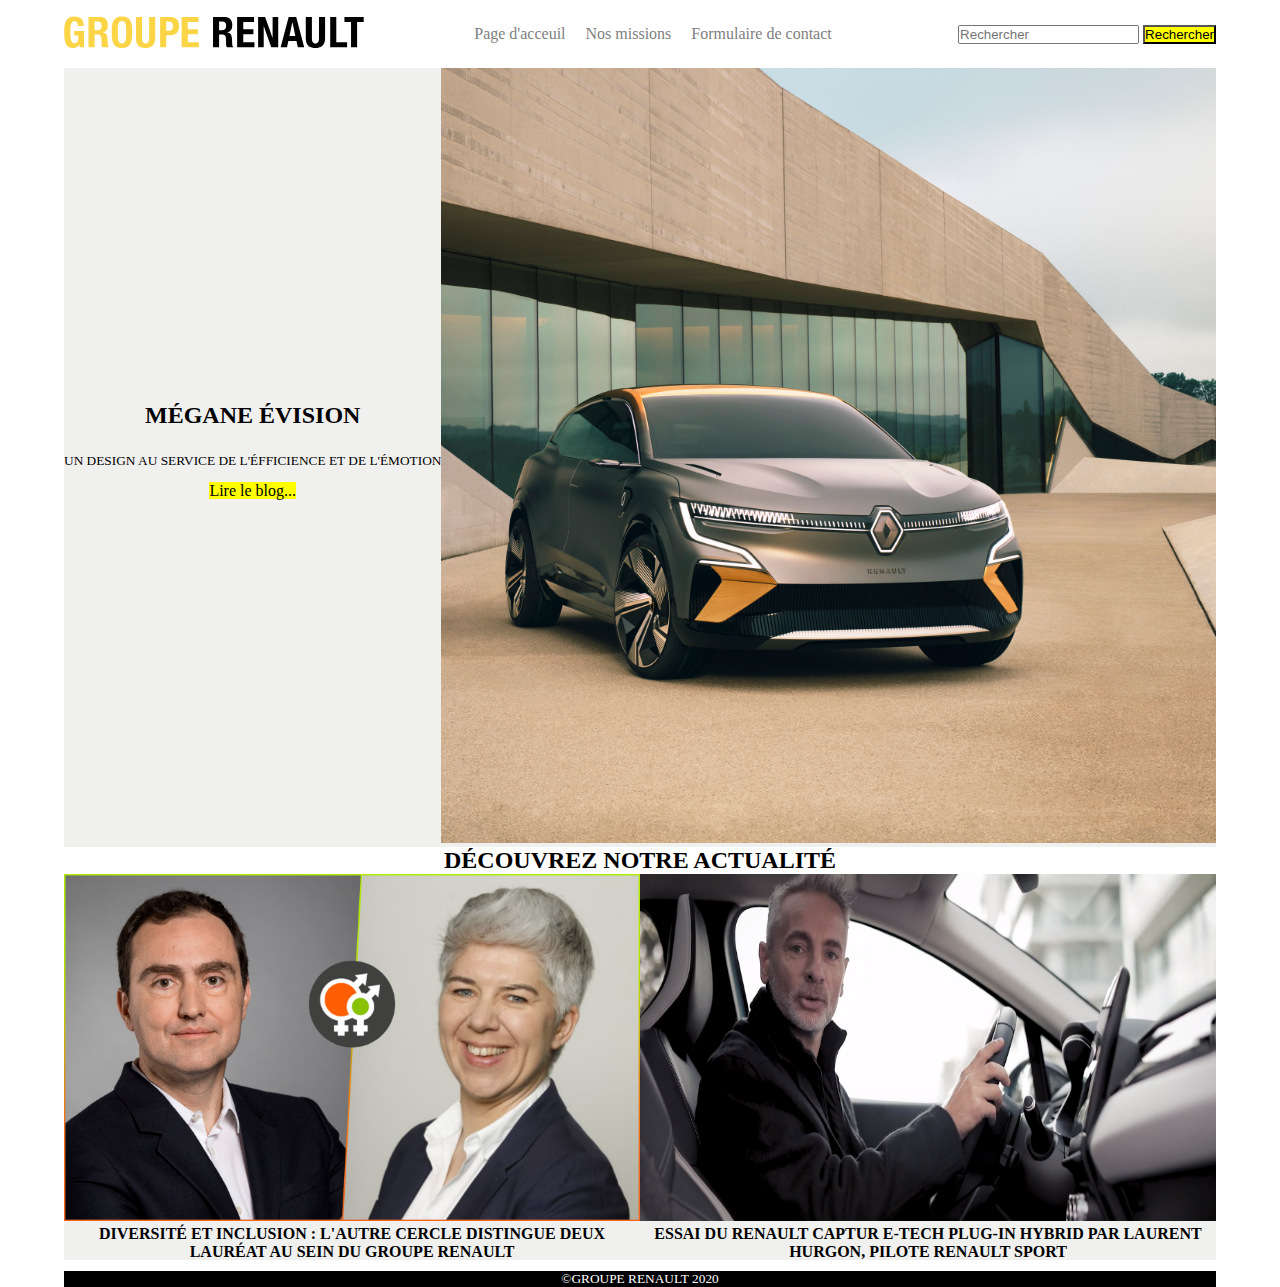
<file: index.html>
<!DOCTYPE html>
<html lang="fr">
<head>
    <meta charset="UTF-8">
    <meta name="viewport" content="width=device-width, initial-scale=1.0">
    <link rel="stylesheet" href="css/style.css">
    <link rel="shortcut icon" href="images/favicon.png">
    <title>Groupe Renault</title>
    <style>
                /* SCREEN SMALL */
        @media screen and (max-width: 767px) {
            *{
                margin: 0;
                padding: 0;
            }
          body{
            display: block;
            /* background-color: cadetblue; */
          }
          header{
              display: block;
          }
          header>*{
              margin-bottom: 1%;
          }
          .section1{
              display: block;
              max-width: 100;
          }
          .section2{
              display: block;
          }
          li{
              display: block;
              border: 1px solid black;
              margin-bottom: 1%;
          }
        }
                /* SCREEN MEDIUM */
            @media screen and (min-width: 768px) and (max-width: 992px) {
                    header{
                    display: block;
                    margin: auto;
                    }
                    li>a{
                        margin-bottom: 2%;
                    }
                    .section1{
                    display: block;
                    margin-top: 2%;
                    }
                    .section2{
                    display: block;
                    }
                    ul{
                        margin-top: 1%;
                        margin-bottom: 1%;
                    }
                    h2{
                        padding-top: 1%;
                    }
                    
                                     
                    
            }
    </style>
</head>
<body>
    <header>
        <div>
            <!-- SVG logo Renault -->
            <svg version="1.1" id="GRAPHICS" xmlns="http://www.w3.org/2000/svg" xmlns:xlink="http://www.w3.org/1999/xlink" x="0px" y="0px"
	 viewBox="0 0 573 62" style="enable-background:new 0 0 573 62;" xml:space="preserve">
<style type="text/css">
	.st0{fill:#FCD547;}
</style>
        
<g>
	<path class="st0" d="M26.5,19.3c0-4.3-1.9-9.7-6.6-9.7c-5.7,0-7.9,5.8-7.9,20.2c0,13.9,1.3,22.6,8,22.6c2.7,0,7.2-3,7.2-9.2v-5.9
		h-7.7v-8.6h18.8v31.1h-8.6v-5.3h-0.2c-2.7,4.5-6.7,6.5-12.1,6.5C3.2,61,0.3,50.3,0.3,30.4C0.3,10.9,4.9,1,19.7,1
		c12.8,0,18,6.6,18,18.3H26.5z"/>
	<path class="st0" d="M46.7,2.1h21.5c9.5,0,15.4,5,15.4,14.9c0,7.7-3.1,12.9-9.6,14.2v0.2c7.9,1.1,9.1,5.4,9.3,17.6
		c0.1,6.1,0.4,9.2,2.6,10.4v0.5H73.2c-1.1-1.6-1.4-3.8-1.5-6.1l-0.3-11.1c-0.2-4.5-2.2-7.3-6.9-7.3h-6.2v24.4H46.7V2.1z M58.3,27.4
		h4.9c5.6,0,8.7-2.4,8.7-8.7c0-5.3-2.8-8-8.1-8h-5.5V27.4z"/>
	<path class="st0" d="M110.7,1c17.5,0,19.6,12.5,19.6,30s-2.2,30-19.6,30c-17.5,0-19.6-12.5-19.6-30S93.2,1,110.7,1z M110.7,52.4
		c6.9,0,8-5.9,8-21.4c0-15.4-1.1-21.4-8-21.4c-6.9,0-8,6-8,21.4C102.7,46.5,103.8,52.4,110.7,52.4z"/>
	<path class="st0" d="M149,2.1v40.3c0,5.7,1.4,10,6.8,10c5.4,0,6.8-4.3,6.8-10V2.1h11.6v40.3c0,14.7-9,18.6-18.4,18.6
		c-9.5,0-18.4-3.2-18.4-18.6V2.1H149z"/>
	<path class="st0" d="M183.6,2.1h20.4c11.8,0,15.8,8.7,15.8,17.3c0,12-7.4,17.4-18.4,17.4h-6.2v23h-11.6V2.1z M195.2,28.3h5.2
		c4.6,0,7.8-2.8,7.8-8.7c0-5.7-2.3-8.9-8.1-8.9h-4.9V28.3z"/>
	<path class="st0" d="M257,2.1v9.5h-20.6v13.6h19.4v9.5h-19.4v15.5h21.4v9.5h-33.1V2.1H257z"/>
	<path d="M284.6,2.1h21.5c9.5,0,15.4,5,15.4,14.9c0,7.7-3.1,12.9-9.6,14.2v0.2c7.9,1.1,9.1,5.4,9.3,17.6c0.1,6.1,0.4,9.2,2.6,10.4
		v0.5h-12.6c-1.1-1.6-1.4-3.8-1.5-6.1l-0.3-11.1c-0.2-4.5-2.2-7.3-6.9-7.3h-6.2v24.4h-11.6V2.1z M296.3,27.4h4.9
		c5.6,0,8.7-2.4,8.7-8.7c0-5.3-2.8-8-8.1-8h-5.5V27.4z"/>
	<path d="M363.1,2.1v9.5h-20.6v13.6h19.4v9.5h-19.4v15.5h21.4v9.5h-33.1V2.1H363.1z"/>
	<path d="M384.3,2.1l14.1,39.5h0.2V2.1h10.7v57.7H396l-14.2-40.4h-0.2v40.4h-10.7V2.1H384.3z"/>
	<path d="M429.3,2.1h14.4L459,59.9h-12.1l-2.7-12.2h-15.4l-2.7,12.2H414L429.3,2.1z M430.8,38.1h11.3l-5.6-26h-0.2L430.8,38.1z"/>
	<path d="M473.7,2.1v40.3c0,5.7,1.4,10,6.8,10s6.8-4.3,6.8-10V2.1h11.6v40.3c0,14.7-9,18.6-18.4,18.6C471,61,462,57.8,462,42.4V2.1
		H473.7z"/>
	<path d="M508.7,59.9V2.1h11.6v48.2H541v9.5H508.7z"/>
	<path d="M572.7,2.1v9.5h-12.6v48.2h-11.6V11.7h-12.6V2.1H572.7z"/>
</g>
            </svg>
        </div>
        <nav>
            <ul>
                <li><a href="index.html">Page d'acceuil</a></li>
                <li><a href="#">Nos missions</a></li>
                <li><a href="contact-form.html">Formulaire de contact</a></li>
            </ul>
        </nav>
        <div>
            <input type="search" name="search" placeholder="Rechercher">
            <button>Rechercher</button>
        </div>
    </header>
    
    <section class="section1">
        <aside>
            <h2>mégane évision</h2>
            <p>Un design au service de l'éfficience et de l'émotion </p>
            <a href="#">Lire le blog...</a></p>
        </aside>
        <main>
            <img src="images/megane-evision_1.jpg" alt="voiture" width="100%">
        </main>
    </section>
        <h2>Découvrez notre actualité</h2>
    <section class="section2">
        <article>
           <figure>
            <img src="images/autre-cercle-v2.png" alt="portrait" height="90%" width="100%" >
            <figcaption>
                <a href="#"><strong>diversité et inclusion : l'autre cercle distingue deux lauréat au sein du groupe renault</strong></a>
            </figcaption>
           </figure>
        </article>
    
        <article class="captur">
            <figure>
                    <img src="images/essais-captur-e-tech-plug-in-hybrid-1.png" alt="essai captur" height="90%" width="100%">
                <figcaption>
                    <a href="#"><strong>essai du renault captur e-tech plug-in hybrid par laurent hurgon, pilote renault sport</strong></a>
                </figcaption>
            </figure>
        </article>
    </section>
    <footer>
       <p>&copy;Groupe Renault 2020</p>
    </footer>
</body>
</html>
</file>
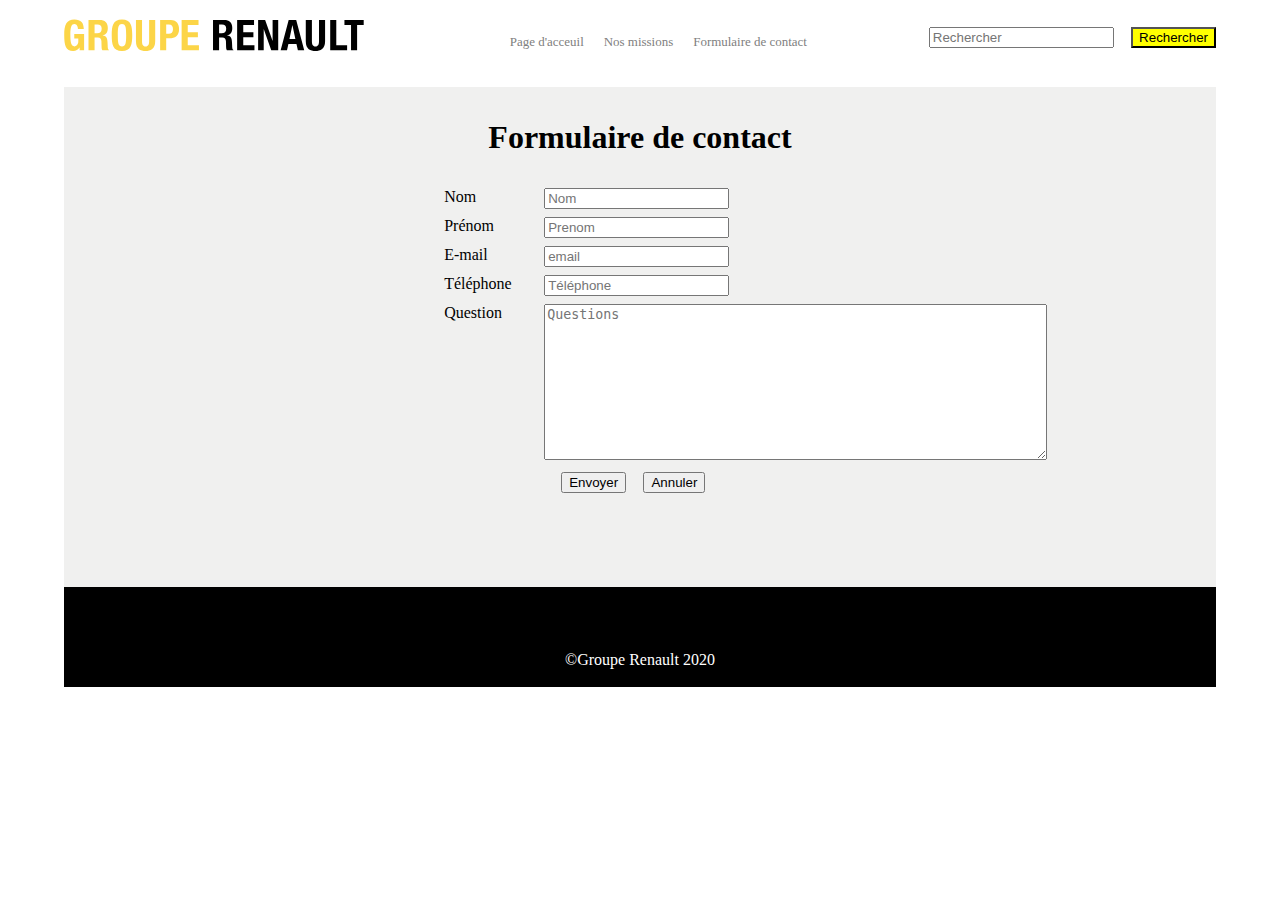
<file: contact-form.html>
<!DOCTYPE html>
<html lang="fr">
<head>
    <meta charset="UTF-8">
    <meta name="viewport" content="width=device-width, initial-scale=1.0">
    <link rel="stylesheet" href="css/style_form.css">
    <title>Formulaire</title>
    <style>
                    /* SCREEN SMALL */
            @media screen and (max-width: 767px) {
            *{
            margin: 0;
            padding: 0;
            }
          body{
                /* text-align: center; */
                display: block;
            /* background-color: cadetblue; */
                /* text-align: center; */
          }
          header{
              display: block;
              text-align: center;
          }
          header>*{
              margin-bottom: 1%;
          }
          .section1{
              display: block;
              max-width: 100;
              margin: auto;
          }
          .section2{
              display: block;
          }
          li{
              display: block;
              border: 1px solid black;
              margin-bottom: 1%;
          }
          label{
              display: none;
          }
          textarea{
              box-sizing: border-box;
              width: 100%;
          }
            }
                /* SCREEN MEDIUM */
            @media screen and (min-width: 768px) and (max-width: 992px) {
                    body{
                        margin: auto;
                    }
                    header{
                    display: block;
                    margin: auto;
                    text-align: center;
                    }
                    li>a{
                        margin-bottom: 2%;
                    }
                    .section1{
                    display: block;
                    max-width: 100;
                    }
                    .section2{
                    display: block;
                    }
                    ul{
                        margin-top: 1%;
                        margin-bottom: 1%;
                    }
                    textarea{
                        box-sizing: border-box;
                        width: 100%;
                    }
                    label{
                        display: none;
                    }
                                     
                    
            }
                /* SCREEN LAPTOP WIDTH 1200px-1400px */
            @media screen and (min-width:1000px) and (max-width: 1400px) {
                section.formulaire{
                    /* display: block; */
                    width: auto;
                }
                textarea{
                    /* box-sizing:none; */
                }
                li>a{
                    /* display: flex; */
                    margin:auto;
                    padding: 0;
                    font-size: 81%;
                    
                }
            }
    </style>
</head>
<body>
    <header>
        <div>
            <!-- SVG logo Renault -->
            <svg version="1.1" id="GRAPHICS" xmlns="http://www.w3.org/2000/svg" xmlns:xlink="http://www.w3.org/1999/xlink" x="0px" y="0px"
	 viewBox="0 0 573 62" style="enable-background:new 0 0 573 62;" xml:space="preserve">
<style type="text/css">
	.st0{fill:#FCD547;}
</style>
<g>
	<path class="st0" d="M26.5,19.3c0-4.3-1.9-9.7-6.6-9.7c-5.7,0-7.9,5.8-7.9,20.2c0,13.9,1.3,22.6,8,22.6c2.7,0,7.2-3,7.2-9.2v-5.9
		h-7.7v-8.6h18.8v31.1h-8.6v-5.3h-0.2c-2.7,4.5-6.7,6.5-12.1,6.5C3.2,61,0.3,50.3,0.3,30.4C0.3,10.9,4.9,1,19.7,1
		c12.8,0,18,6.6,18,18.3H26.5z"/>
	<path class="st0" d="M46.7,2.1h21.5c9.5,0,15.4,5,15.4,14.9c0,7.7-3.1,12.9-9.6,14.2v0.2c7.9,1.1,9.1,5.4,9.3,17.6
		c0.1,6.1,0.4,9.2,2.6,10.4v0.5H73.2c-1.1-1.6-1.4-3.8-1.5-6.1l-0.3-11.1c-0.2-4.5-2.2-7.3-6.9-7.3h-6.2v24.4H46.7V2.1z M58.3,27.4
		h4.9c5.6,0,8.7-2.4,8.7-8.7c0-5.3-2.8-8-8.1-8h-5.5V27.4z"/>
	<path class="st0" d="M110.7,1c17.5,0,19.6,12.5,19.6,30s-2.2,30-19.6,30c-17.5,0-19.6-12.5-19.6-30S93.2,1,110.7,1z M110.7,52.4
		c6.9,0,8-5.9,8-21.4c0-15.4-1.1-21.4-8-21.4c-6.9,0-8,6-8,21.4C102.7,46.5,103.8,52.4,110.7,52.4z"/>
	<path class="st0" d="M149,2.1v40.3c0,5.7,1.4,10,6.8,10c5.4,0,6.8-4.3,6.8-10V2.1h11.6v40.3c0,14.7-9,18.6-18.4,18.6
		c-9.5,0-18.4-3.2-18.4-18.6V2.1H149z"/>
	<path class="st0" d="M183.6,2.1h20.4c11.8,0,15.8,8.7,15.8,17.3c0,12-7.4,17.4-18.4,17.4h-6.2v23h-11.6V2.1z M195.2,28.3h5.2
		c4.6,0,7.8-2.8,7.8-8.7c0-5.7-2.3-8.9-8.1-8.9h-4.9V28.3z"/>
	<path class="st0" d="M257,2.1v9.5h-20.6v13.6h19.4v9.5h-19.4v15.5h21.4v9.5h-33.1V2.1H257z"/>
	<path d="M284.6,2.1h21.5c9.5,0,15.4,5,15.4,14.9c0,7.7-3.1,12.9-9.6,14.2v0.2c7.9,1.1,9.1,5.4,9.3,17.6c0.1,6.1,0.4,9.2,2.6,10.4
		v0.5h-12.6c-1.1-1.6-1.4-3.8-1.5-6.1l-0.3-11.1c-0.2-4.5-2.2-7.3-6.9-7.3h-6.2v24.4h-11.6V2.1z M296.3,27.4h4.9
		c5.6,0,8.7-2.4,8.7-8.7c0-5.3-2.8-8-8.1-8h-5.5V27.4z"/>
	<path d="M363.1,2.1v9.5h-20.6v13.6h19.4v9.5h-19.4v15.5h21.4v9.5h-33.1V2.1H363.1z"/>
	<path d="M384.3,2.1l14.1,39.5h0.2V2.1h10.7v57.7H396l-14.2-40.4h-0.2v40.4h-10.7V2.1H384.3z"/>
	<path d="M429.3,2.1h14.4L459,59.9h-12.1l-2.7-12.2h-15.4l-2.7,12.2H414L429.3,2.1z M430.8,38.1h11.3l-5.6-26h-0.2L430.8,38.1z"/>
	<path d="M473.7,2.1v40.3c0,5.7,1.4,10,6.8,10s6.8-4.3,6.8-10V2.1h11.6v40.3c0,14.7-9,18.6-18.4,18.6C471,61,462,57.8,462,42.4V2.1
		H473.7z"/>
	<path d="M508.7,59.9V2.1h11.6v48.2H541v9.5H508.7z"/>
	<path d="M572.7,2.1v9.5h-12.6v48.2h-11.6V11.7h-12.6V2.1H572.7z"/>
</g>
            </svg>
        </div>
        <nav>
            <ul>
                <li><a href="index.html">Page d'acceuil</a></li>
                <li><a href="#">Nos missions</a></li>
                <li><a href="contact-form.html">Formulaire de contact</a></li>
            </ul>
        </nav>
        <div>
            <input type="search" name="search" placeholder="Rechercher">
            <button>Rechercher</button>
        </div>
    </header>
    <section class="formulaire">
        <div class="formulaire">
            <h1>Formulaire de contact </h1>
            <form action="res.html">
                <div>
                <label for="nom">Nom</label>
                <input type="text" name="nom" id="name" placeholder="Nom"></div>
               <div>
                <label for="prenom">Prénom</label>
                <input type="text" name="prenom" id="prenom" placeholder="Prenom">
               </div> 
                <div>
                    <label for="email">E-mail</label>
                    <input type="text" name="emqil" id="email" placeholder="email">
                </div>
               <div>
                <label for="Tel">Téléphone</label>
                <input type="text" name="tel" id="tel" placeholder="Téléphone">
               </div>
               <div>
               <label for="question">Question</label>
                <textarea name="question" id="question" cols="60" rows="10" placeholder="Questions"></textarea>
                </div>
                <div class="button">
                    <input type="submit" value="Envoyer" >
                    <input type="reset" value="Annuler">
                </div>
            </form>
        </div>
    </section> 
    <footer>
        <p class="footer">&copy;Groupe Renault 2020</p>
    </footer> 
</body>         
</html>
</file>
<file: css/style.css>
/* PAGE PRINCIPALE */
*{
    margin: 0;
    padding: 0;
    /* border: 1px solid red; */
}
body{
    /* border: 1px solid red; */
    width: 90%;
    margin: auto;
    text-align: center;
}
svg{
    width: 100%;
    flex-grow: 25;
}
header{
    display: flex;
    /* justify-content: baseline; */
    margin: 1em auto;
}
.section1{
    display: flex;
    background-color: #f0f0ef;
    align-items: center;
}
.section2{
    display: flex;
    background-color: #f0f0ef;
}
footer{
    background-color: black;
}
figure{
    height: 100%;
}
header>nav{
    flex-grow: 50;
    flex-basis: 0;
    text-align: center;
    margin: auto;
    
}
li{
    display: inline;
    list-style: none;
    padding: 0;
    margin-right: 1em;
    /* text-align: center; */
}
li>a{
    text-decoration: none;
    color: grey;
}
div{
    margin: auto;
}
main{
    flex-grow: 7;
    flex-basis: 0;
}
aside{
    align-self: center;
}
aside>*{
    margin-bottom: 1em;
}
aside a{
    text-decoration: none;
    background-color: yellow;
    width: 100%;
    margin: 0;
    padding: 0;
}
article{
    flex-grow: 2;
    flex-basis: 0;
    align-items: center;
}
footer{
    margin-top: 1%;
}
footer p{
    color: white;
}
button{
    background-color: yellow;
}
.captur{
    flex-grow: 2;
    flex-basis: 0;
}
strong{
    text-transform:uppercase;
}
h2{
    text-transform: uppercase;
}
a{
    text-decoration: none;
    color: black;
}
p{
    font-size: smaller;
    text-transform: uppercase;
}
    /* FIN PAGE PRINCIPALE */
</file>
<file: css/style_form.css>
body{
    width: 90%;
    /* text-align: center; */
    margin: auto;
}
svg{
    width: 100%;
    flex-grow: 25;
}
header>nav{
    flex-grow: 50;
    flex-basis: 0;
    text-align: center;
    margin: auto;
    
}
header{
    display: flex;
    /* justify-content: baseline; */
    margin: 1em auto;
    align-items: center;
    
}
li{
    display: inline;
    list-style: none;
    padding: 0;
    margin-right: 1em;
    /* text-align: center; */
    ;
}
li>a{
    align-self: center;
    text-decoration: none;
    color: grey;
    align-items:center.
}
button{
    background-color: yellow;
}
section.formulaire{
    width: 80%;
    margin: auto;
    height: 500px;
    background-color:#f0f0ef;
}
h1{
    text-align: center;
    padding-top: 1em;
    margin-bottom: 1em;
}
footer{
    background-color: black;
    height: 100px;
    align-content: center;
    margin: auto;
}
footer p{
    color: white;
    text-align: center;
}
p.footer{
    padding-top: 4%;
}
label{
    display: block;
    width: 100px;
    float: left;
    margin-left:33%;
    
}
div{
    margin-bottom: 0.5em;
    
}
.button{
    text-align: center;
    margin: auto;
}
div>input{
    margin-right: 1em;
}
</file>
